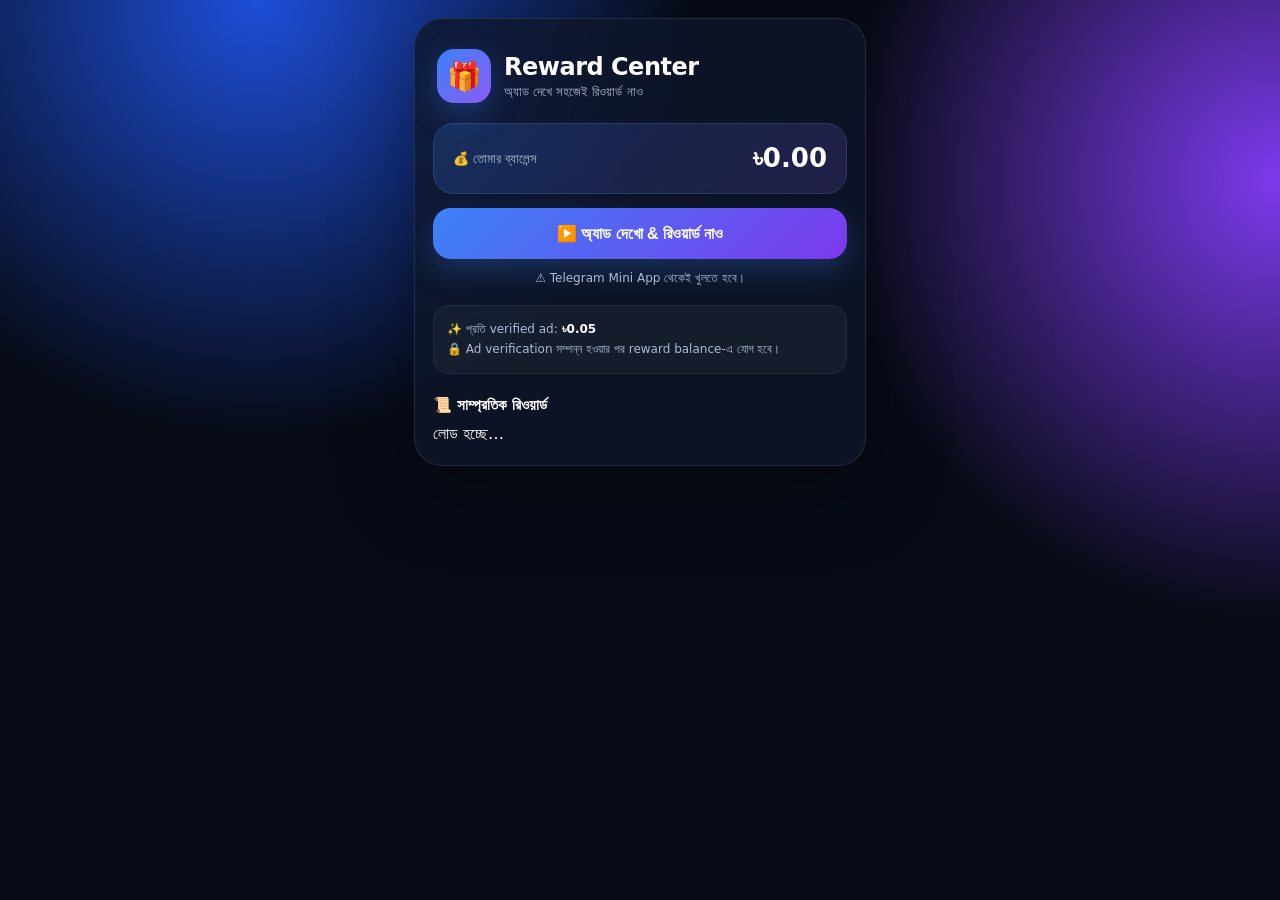
<file: miniapp/index.html>
<!doctype html><html lang="bn"><head><meta charset="utf-8"><meta name="viewport" content="width=device-width,initial-scale=1,maximum-scale=1,user-scalable=no"><title>Reward Center</title><link rel="stylesheet" href="style.css"><script src="https://telegram.org/js/telegram-web-app.js"></script><script src='//libtl.com/sdk.js' data-zone='11677828' data-sdk='show_11677828'></script></head><body><main class="wrap"><section class="card"><div class="hero"><div class="logo">🎁</div><div><h1>Reward Center</h1><p class="sub">অ্যাড দেখে সহজেই রিওয়ার্ড নাও</p></div></div><div class="balance"><span>💰 তোমার ব্যালেন্স</span><b>৳<i id="balance">0.00</i></b></div><button class="watch" id="watch">▶️ অ্যাড দেখো & রিওয়ার্ড নাও</button><p id="status">Rewarded ad চালু করতে উপরের বাটনে চাপ দাও</p><div class="info">✨ প্রতি verified ad: <strong>৳0.05</strong><br>🔒 Ad verification সম্পন্ন হওয়ার পর reward balance-এ যোগ হবে।</div><h3>📜 সাম্প্রতিক রিওয়ার্ড</h3><div id="history" class="history">লোড হচ্ছে…</div></section></main><script>const tg=window.Telegram?.WebApp;tg?.ready();tg?.expand();const $=id=>document.getElementById(id);let userId=null,nonce=null,initData='';async function init(){initData=tg?.initData||'';if(!initData){$('status').textContent='⚠️ Telegram Mini App থেকেই খুলতে হবে।';return}try{let r=await fetch('/api/session',{method:'POST',headers:{'Content-Type':'application/json'},body:JSON.stringify({initData})});let d=await r.json();if(!r.ok)throw Error(d.error||'verification');userId=d.user_id;nonce=d.nonce;await refresh()}catch(e){$('status').textContent='❌ Telegram verification ব্যর্থ হয়েছে।'}}async function refresh(){if(!userId)return;try{let r=await fetch('/api/me?user_id='+encodeURIComponent(userId));let d=await r.json();$('balance').textContent=Number(d.balance||0).toFixed(2);let h=await fetch('/api/history?user_id='+encodeURIComponent(userId));let x=await h.json();$('history').innerHTML=x.items?.length?x.items.map(a=>`<div><span>🎁 ${a.source}</span><b>+৳${Number(a.amount).toFixed(2)}</b></div>`).join(''):'<div class="empty">এখনো কোনো reward নেই।</div>'}catch(e){}}$('watch').onclick=async()=>{if(!userId||!nonce)return;$('watch').disabled=true;$('status').textContent='⏳ Ad খোলা হচ্ছে…';try{if(typeof window.show_11677828!=='function')throw Error('not-ready');await window.show_11677828({ymid:String(nonce)});$('status').textContent='✅ Ad শেষ। Server verification-এর জন্য অপেক্ষা করো…';setTimeout(refresh,5000);setTimeout(refresh,12000)}catch(e){$('status').textContent='❌ Ad complete হয়নি। Reward যোগ করা হয়নি।'}finally{setTimeout(()=>{$('watch').disabled=false},6000)}};init();</script></body></html>
</file>
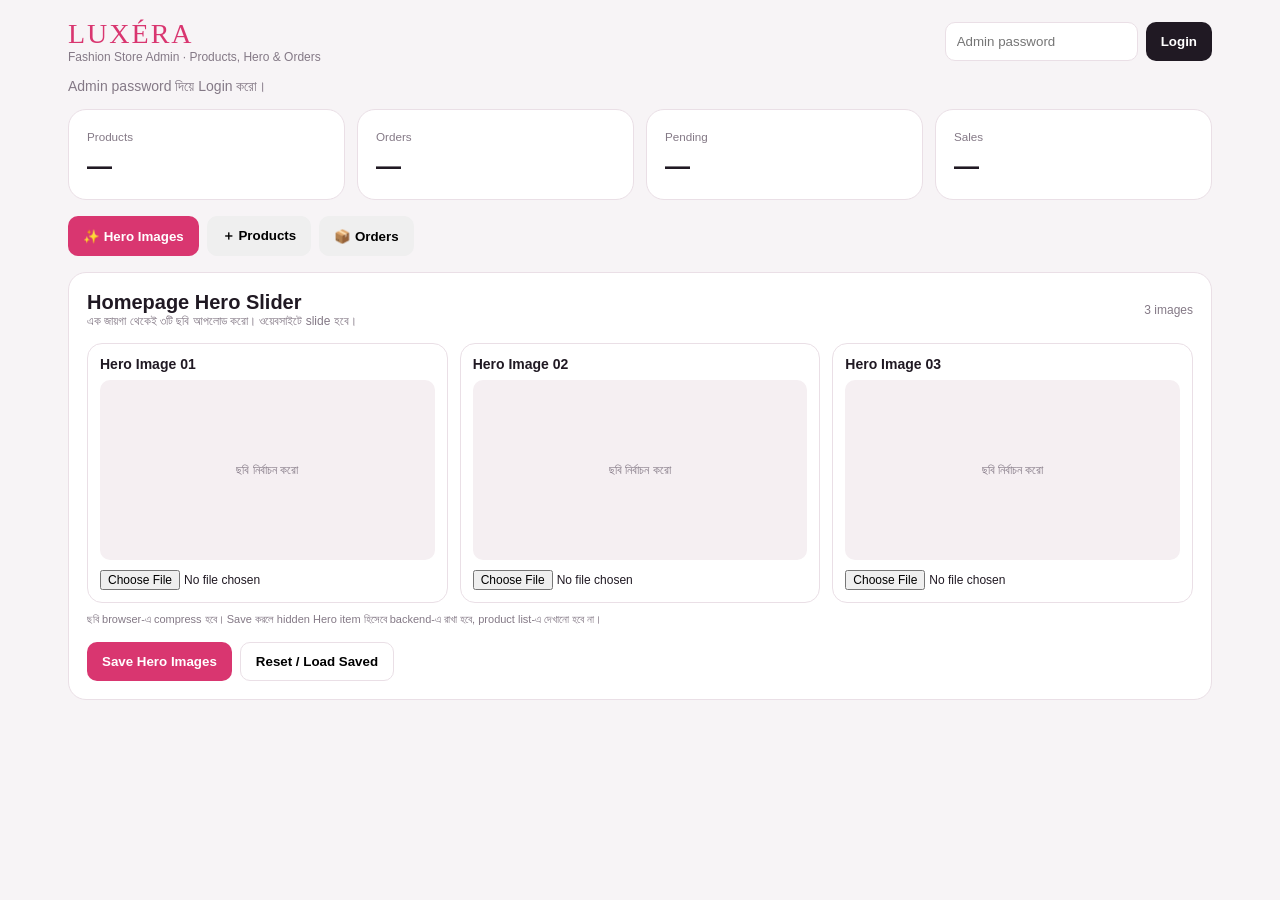
<file: fashion/admin.html>
<!doctype html><html lang="bn"><head><meta charset="utf-8"><meta name="viewport" content="width=device-width,initial-scale=1"><title>LUXÉRA Admin</title><style>:root{--bg:#f7f4f6;--card:#fff;--ink:#201923;--muted:#847986;--pink:#d93670;--line:#eadfe6;--gold:#b88b35}*{box-sizing:border-box}body{margin:0;background:var(--bg);color:var(--ink);font:14px Arial,sans-serif}.app{max-width:1180px;margin:auto;padding:18px}.top{display:flex;align-items:center;justify-content:space-between;gap:12px;flex-wrap:wrap}.brand{font:28px Georgia;color:var(--pink);letter-spacing:2px;margin:0}.sub{color:var(--muted);font-size:12px}.login{display:flex;gap:8px;max-width:360px}.input,select,textarea{width:100%;padding:11px;border:1px solid var(--line);border-radius:10px;background:#fff;color:var(--ink)}button{border:0;border-radius:10px;padding:11px 15px;cursor:pointer;font-weight:700}.btn{background:var(--ink);color:#fff}.primary{background:var(--pink);color:#fff}.light{background:#fff;border:1px solid var(--line)}.danger{color:#bd2e46;background:#fff0f3}.msg{margin:14px 0;color:var(--muted)}.stats{display:grid;grid-template-columns:repeat(4,1fr);gap:12px;margin:14px 0}.stat,.panel{background:var(--card);border:1px solid var(--line);border-radius:18px;padding:18px}.stat small{color:var(--muted)}.stat b{display:block;font-size:25px;margin-top:8px}.tabs{display:flex;gap:8px;flex-wrap:wrap;margin:16px 0}.tab.active{background:var(--pink);color:#fff}.section{display:none}.section.active{display:block}.head{display:flex;justify-content:space-between;align-items:center;gap:10px;flex-wrap:wrap;margin-bottom:15px}.head h2{margin:0;font-size:20px}.hero-grid{display:grid;grid-template-columns:repeat(3,1fr);gap:12px}.hero-slot{border:1px solid var(--line);border-radius:15px;padding:12px;background:#fff}.hero-slot h3{font-size:14px;margin:0 0 8px}.preview{height:180px;border-radius:10px;background:#f5eff2;display:grid;place-items:center;overflow:hidden;margin-bottom:10px;color:var(--muted);font-size:12px;text-align:center}.preview img{width:100%;height:100%;object-fit:cover}.hero-slot input[type=file]{width:100%;font-size:12px}.hint{font-size:11px;color:var(--muted);margin-top:8px;line-height:1.5}.row{display:flex;gap:8px;flex-wrap:wrap;margin-top:14px}.fields{display:grid;grid-template-columns:repeat(2,1fr);gap:12px}.full{grid-column:1/-1}.form{display:none;background:#fff7fa;border:1px solid #f1d4df;border-radius:15px;padding:15px;margin-top:15px}.form.show{display:block}.field label{display:block;font-size:12px;color:var(--muted);margin-bottom:5px}.gallery{display:grid;grid-template-columns:repeat(4,1fr);gap:8px;margin-top:10px}.gallery img{width:100%;height:110px;object-fit:cover;border-radius:9px}.table{overflow:auto}table{width:100%;border-collapse:collapse;min-width:720px}th,td{padding:11px;border-bottom:1px solid var(--line);text-align:left;font-size:12px}th{color:var(--muted)}.thumb{width:52px;height:60px;object-fit:cover;border-radius:8px}.actions{display:flex;gap:6px}.toast{position:fixed;right:15px;bottom:15px;background:var(--ink);color:#fff;padding:13px 16px;border-radius:12px;display:none}.toast.show{display:block}@media(max-width:700px){.app{padding:12px}.stats{grid-template-columns:1fr 1fr}.hero-grid{grid-template-columns:1fr}.fields{grid-template-columns:1fr}.full{grid-column:auto}.preview{height:220px}.gallery{grid-template-columns:repeat(2,1fr)}.login{width:100%;max-width:none}}
</style></head><body><main class="app"><header class="top"><div><h1 class="brand">LUXÉRA</h1><div class="sub">Fashion Store Admin · Products, Hero & Orders</div></div><div class="login"><input class="input" id="pw" type="password" placeholder="Admin password"><button class="btn" onclick="login()">Login</button></div></header><p class="msg" id="msg">Admin password দিয়ে Login করো।</p><section class="stats"><div class="stat"><small>Products</small><b id="pc">—</b></div><div class="stat"><small>Orders</small><b id="oc">—</b></div><div class="stat"><small>Pending</small><b id="pending">—</b></div><div class="stat"><small>Sales</small><b id="sales">—</b></div></section><nav class="tabs"><button class="tab active" onclick="tab('hero',this)">✨ Hero Images</button><button class="tab" onclick="tab('products',this)">＋ Products</button><button class="tab" onclick="tab('orders',this)">📦 Orders</button></nav><section id="hero" class="section active panel"><div class="head"><div><h2>Homepage Hero Slider</h2><div class="sub">এক জায়গা থেকেই ৩টি ছবি আপলোড করো। ওয়েবসাইটে slide হবে।</div></div><span class="sub">3 images</span></div><div class="hero-grid"><div class="hero-slot"><h3>Hero Image 01</h3><div class="preview" id="pv0">ছবি নির্বাচন করো</div><input type="file" accept="image/*" onchange="chooseHero(this,0)"></div><div class="hero-slot"><h3>Hero Image 02</h3><div class="preview" id="pv1">ছবি নির্বাচন করো</div><input type="file" accept="image/*" onchange="chooseHero(this,1)"></div><div class="hero-slot"><h3>Hero Image 03</h3><div class="preview" id="pv2">ছবি নির্বাচন করো</div><input type="file" accept="image/*" onchange="chooseHero(this,2)"></div></div><p class="hint">ছবি browser-এ compress হবে। Save করলে hidden Hero item হিসেবে backend-এ রাখা হবে, product list-এ দেখানো হবে না।</p><div class="row"><button class="primary" onclick="saveHero()">Save Hero Images</button><button class="light" onclick="loadHero()">Reset / Load Saved</button></div></section><section id="products" class="section panel"><div class="head"><h2>Products</h2><button class="primary" onclick="openForm()">＋ Add Product</button></div><div id="form" class="form"><h3 id="formTitle">Add Product</h3><div class="fields"><div class="field"><label>Name</label><input class="input" id="name"></div><div class="field"><label>Category</label><select id="category"><option>1 Piece</option><option>2 Piece</option><option>3 Piece</option><option>Abaya</option><option>Offer</option></select></div><div class="field"><label>Sale Price</label><input class="input" id="price" type="number"></div><div class="field"><label>Old Price</label><input class="input" id="old" type="number"></div><div class="field"><label>Stock</label><input class="input" id="stock" type="number"></div><div class="field"><label>Image URL (optional)</label><input class="input" id="image"></div><div class="field full"><label>📸 Gallery Upload</label><input class="input" id="files" type="file" accept="image/*" multiple onchange="pickFiles(this)"><div id="gallery" class="gallery"></div><div class="hint">সর্বোচ্চ ৬টি ছবি। প্রথম ছবিটি cover হবে।</div></div><div class="field full"><label>Description</label><textarea id="desc" rows="3"></textarea></div></div><div class="row"><button class="primary" onclick="saveProduct()">Save Product</button><button class="light" onclick="closeForm()">Cancel</button></div></div><div id="productsTable" class="table"></div></section><section id="orders" class="section panel"><div class="head"><h2>Orders</h2><button class="light" onclick="refresh()">Refresh</button></div><div id="ordersTable" class="table"></div></section></main><div id="toast" class="toast"></div><script>const API='https://telegram-monetag.onrender.com';const HERO='__LUXERA_HERO__';let pass='',products=[],orders=[],editing=null,gallery=[],hero=['','',''];const $=id=>document.getElementById(id),esc=s=>String(s??'').replace(/[&<>\'"]/g,m=>({'&':'&amp;','<':'&lt;','>':'&gt;',"'":'&#39;','"':'&quot;'}[m]));function headers(){return {'X-Admin-Password':pass,'Content-Type':'application/json'}}function note(x){$('msg').textContent=x}function toast(x){$('toast').textContent=x;$('toast').classList.add('show');setTimeout(()=>$('toast').classList.remove('show'),2200)}function tab(id,el){document.querySelectorAll('.section').forEach(x=>x.classList.remove('active'));$(id).classList.add('active');document.querySelectorAll('.tab').forEach(x=>x.classList.remove('active'));el.classList.add('active')}async function login(){pass=$('pw').value.trim();if(pass)refresh()}async function refresh(){try{let r=await fetch(API+'/api/fashion/admin/stats',{headers:headers()});if(!r.ok)return note('❌ Password ভুল বা backend unavailable');let s=await r.json();$('pc').textContent=s.products;$('oc').textContent=s.orders;$('pending').textContent=s.pending;$('sales').textContent='৳'+Number(s.sales).toLocaleString();let p=await fetch(API+'/api/fashion/admin/products',{headers:headers()});products=(await p.json()).items||[];let o=await fetch(API+'/api/fashion/admin/orders',{headers:headers()});orders=(await o.json()).items||[];loadHero();renderProducts();renderOrders();note('✅ Logged in');}catch(e){note('❌ Backend unavailable: '+e.message)}}function resizeImage(file){return new Promise((resolve,reject)=>{let fr=new FileReader();fr.onload=()=>{let im=new Image();im.onload=()=>{let max=1400,w=im.width,h=im.height;if(Math.max(w,h)>max){if(w>=h){h=Math.round(h*max/w);w=max}else{w=Math.round(w*max/h);h=max}}let c=document.createElement('canvas');c.width=w;c.height=h;c.getContext('2d').drawImage(im,0,0,w,h);resolve(c.toDataURL('image/jpeg',.8))};im.onerror=reject;im.src=fr.result};fr.onerror=reject;fr.readAsDataURL(file)})}async function chooseHero(input,i){let f=input.files[0];if(!f)return;note('⏳ Hero image preparing...');hero[i]=await resizeImage(f);renderHero();note('✅ Image ready — Save Hero Images চাপো')}function renderHero(){hero.forEach((src,i)=>{$('pv'+i).innerHTML=src?'<img src="'+esc(src)+'">':'ছবি নির্বাচন করো'})}function loadHero(){let p=products.find(x=>String(x.name).toUpperCase()===HERO);hero=(p?.gallery||[]).slice(0,3);while(hero.length<3)hero.push('');renderHero()}async function saveHero(){let imgs=hero.filter(Boolean).slice(0,3);if(imgs.length!==3)return note('❌ তিনটি Hero image দাও');let p=products.find(x=>String(x.name).toUpperCase()===HERO);let body={name:HERO,category:'Hero',price:1,old_price:0,stock:0,image:imgs[0],gallery:imgs,description:'Homepage hero slider'};note('⏳ Hero save হচ্ছে...');let url=p?API+'/api/fashion/admin/products/'+p.id:API+'/api/fashion/admin/products';let r=await fetch(url,{method:p?'PUT':'POST',headers:headers(),body:JSON.stringify(body)});if(!r.ok)return note('❌ Hero save failed');await refresh();toast('✅ Hero slider saved')}function openForm(p){editing=p?.id||null;gallery=(p?.gallery||[]).slice(0,6);$('form').classList.add('show');$('formTitle').textContent=editing?'Edit Product':'Add Product';$('name').value=p?.name||'';$('category').value=p?.category||'1 Piece';$('price').value=p?.price||'';$('old').value=p?.old_price||'';$('stock').value=p?.stock??10;$('image').value=p?.image||'';$('desc').value=p?.description||'';renderGallery()}function closeForm(){editing=null;gallery=[];$('form').classList.remove('show')}function renderGallery(){$('gallery').innerHTML=gallery.map((x,i)=>'<img src="'+esc(x)+'" title="Photo '+(i+1)+'">').join('')}async function pickFiles(input){let fs=[...input.files].slice(0,6-gallery.length);for(let f of fs){gallery.push(await resizeImage(f))}input.value='';renderGallery()}async function saveProduct(){let g=gallery.slice(0,6),url=$('image').value.trim();if(url&&!g.includes(url))g.unshift(url);g=g.slice(0,6);let b={name:$('name').value.trim(),category:$('category').value,price:Number($('price').value),old_price:Number($('old').value||0),stock:Number($('stock').value||0),image:url||g[0]||'',gallery:g,description:$('desc').value.trim()};if(!b.name||!b.price||!b.image)return note('❌ Name, Price এবং অন্তত ১টি ছবি দাও');let endpoint=editing?API+'/api/fashion/admin/products/'+editing:API+'/api/fashion/admin/products';let r=await fetch(endpoint,{method:editing?'PUT':'POST',headers:headers(),body:JSON.stringify(b)});if(!r.ok)return note('❌ Product save failed');closeForm();await refresh();toast('✅ Product saved')}function renderProducts(){let list=products.filter(p=>String(p.name).toUpperCase()!==HERO);$('productsTable').innerHTML='<table><tr><th>Cover</th><th>Product</th><th>Gallery</th><th>Price</th><th>Stock</th><th>Action</th></tr>'+list.map(p=>'<tr><td>'+(p.image?'<img class="thumb" src="'+esc(p.image)+'">':'—')+'</td><td><b>'+esc(p.name)+'</b><br>'+esc(p.category)+'</td><td>'+(p.gallery?.length||0)+' photos</td><td>৳'+Number(p.price).toLocaleString()+'</td><td>'+p.stock+'</td><td><div class="actions"><button class="btn" onclick="editProduct('+p.id+')">Edit</button><button class="danger" onclick="deleteProduct('+p.id+')">Delete</button></div></td></tr>').join('')+'</table>'}function editProduct(id){let p=products.find(x=>Number(x.id)===Number(id));if(p)openForm(p)}async function deleteProduct(id){if(!confirm('Delete করবেন?'))return;await fetch(API+'/api/fashion/admin/products/'+id,{method:'DELETE',headers:headers()});refresh()}function renderOrders(){$('ordersTable').innerHTML='<table><tr><th>Order</th><th>Customer</th><th>Items</th><th>Total</th><th>Status</th></tr>'+orders.map(o=>'<tr><td>#'+o.id+'</td><td>'+esc(o.customer)+'<br>'+esc(o.phone)+'<br>'+esc(o.address)+'</td><td>'+o.items.map(i=>esc(i.name)+' × '+i.qty).join('<br>')+'</td><td>৳'+Number(o.total).toLocaleString()+'</td><td><select onchange="status('+o.id+',this.value)">'+['Pending','Confirmed','Processing','Shipped','Delivered','Cancelled'].map(s=>'<option '+(s===o.status?'selected':'')+'>'+s+'</option>').join('')+'</select></td></tr>').join('')+'</table>'}async function status(id,s){await fetch(API+'/api/fashion/admin/orders/'+id,{method:'PUT',headers:headers(),body:JSON.stringify({status:s})});refresh()}$('pw').addEventListener('keydown',e=>{if(e.key==='Enter')login()});</script></body></html>
</file>
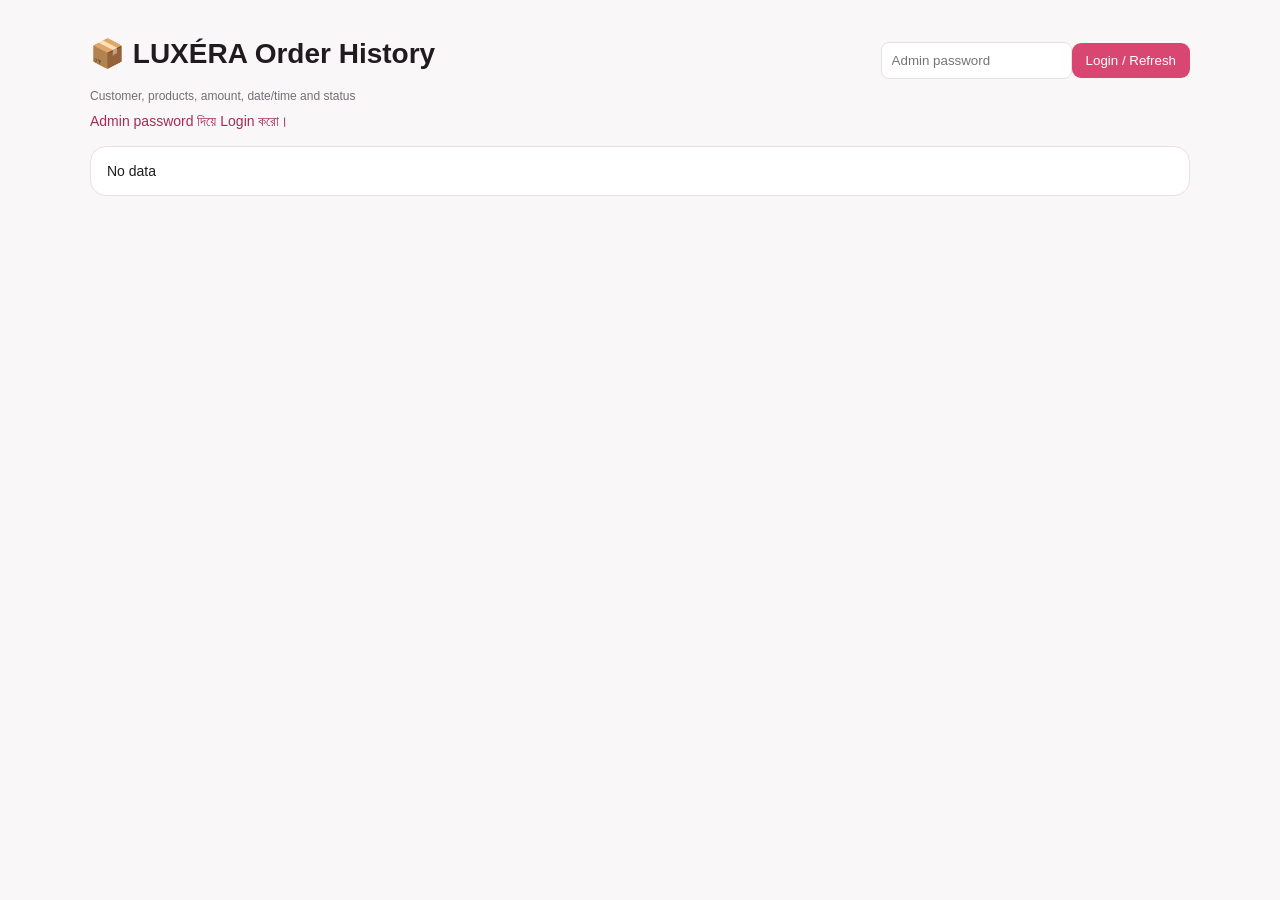
<file: fashion/order-history.html>
<!doctype html><html lang="bn"><head><meta charset="utf-8"><meta name="viewport" content="width=device-width,initial-scale=1"><title>LUXÉRA Order History</title><style>body{margin:0;background:#faf7f8;color:#211b20;font:14px Arial}.wrap{max-width:1100px;margin:auto;padding:18px}.top{display:flex;justify-content:space-between;gap:10px;align-items:center;flex-wrap:wrap}.panel{background:#fff;border:1px solid #eadfe4;border-radius:16px;padding:16px;margin-top:16px}.btn{border:0;border-radius:9px;padding:10px 14px;background:#18151a;color:#fff;cursor:pointer}.pink{background:#d94672}input,select{padding:10px;border:1px solid #eadfe4;border-radius:8px}.table{overflow:auto}table{width:100%;border-collapse:collapse;min-width:900px}th,td{padding:11px;border-bottom:1px solid #eee;text-align:left;vertical-align:top;font-size:12px}.muted{color:#766d74;font-size:12px}.cancel{background:#fff;color:#b42323;border:1px solid #efcaca}.status{font-weight:700}.msg{margin:10px 0;color:#a52b55}</style></head><body><main class="wrap"><header class="top"><div><h1>📦 LUXÉRA Order History</h1><div class="muted">Customer, products, amount, date/time and status</div></div><div><input id="pw" type="password" placeholder="Admin password"><button class="btn pink" onclick="load()">Login / Refresh</button></div></header><div id="msg" class="msg">Admin password দিয়ে Login করো।</div><section class="panel"><div id="table" class="table">No data</div></section></main><script>const API='https://telegram-monetag.onrender.com';let pass='';const $=id=>document.getElementById(id);const esc=s=>String(s??'').replace(/[&<>\'"]/g,m=>({'&':'&amp;','<':'&lt;','>':'&gt;',"'":'&#39;','"':'&quot;'}[m]));function dt(v){if(!v)return '—';return new Date(Number(v)*1000).toLocaleString('en-GB',{dateStyle:'medium',timeStyle:'short'})}async function load(){pass=$('pw').value.trim();if(!pass)return;$('msg').textContent='Loading...';let r=await fetch(API+'/api/fashion/admin/orders',{headers:{'X-Admin-Password':pass}});if(!r.ok){$('msg').textContent='❌ Password ভুল বা server unavailable';return}let d=await r.json();$('msg').textContent='✅ History loaded';$('table').innerHTML='<table><tr><th>Order</th><th>Customer</th><th>Products</th><th>Total</th><th>Ordered At</th><th>Updated At</th><th>Status / Action</th></tr>'+d.items.map(o=>'<tr><td>#'+o.id+'</td><td><b>'+esc(o.customer)+'</b><br>'+esc(o.phone)+'<br>'+esc(o.address)+'</td><td>'+o.items.map(i=>esc(i.name)+' × '+i.qty+'<br>৳'+Number(i.price).toLocaleString()+' × '+i.qty+' = ৳'+Number(i.line_total).toLocaleString()).join('<hr>')+'</td><td><b>৳'+Number(o.total).toLocaleString()+'</b></td><td>'+dt(o.created_at)+'</td><td>'+dt(o.updated_at)+'</td><td><span class="status">'+esc(o.status)+'</span><br><br><select id="s'+o.id+'"><option>Pending</option><option>Confirmed</option><option>Processing</option><option>Shipped</option><option>Delivered</option><option>Cancelled</option></select><br><br><button class="btn cancel" onclick="change('+o.id+')">Update / Cancel</button></td></tr>').join('')+'</table>'}async function change(id){let s=$('s'+id).value;if(!confirm('Order #'+id+' status '+s+' করবেন?'))return;let r=await fetch(API+'/api/fashion/admin/orders/'+id,{method:'PUT',headers:{'X-Admin-Password':pass,'Content-Type':'application/json'},body:JSON.stringify({status:s})});if(!r.ok){$('msg').textContent='❌ Update failed';return}load()}$('pw').addEventListener('keydown',e=>{if(e.key==='Enter')load()});</script></body></html>
</file>
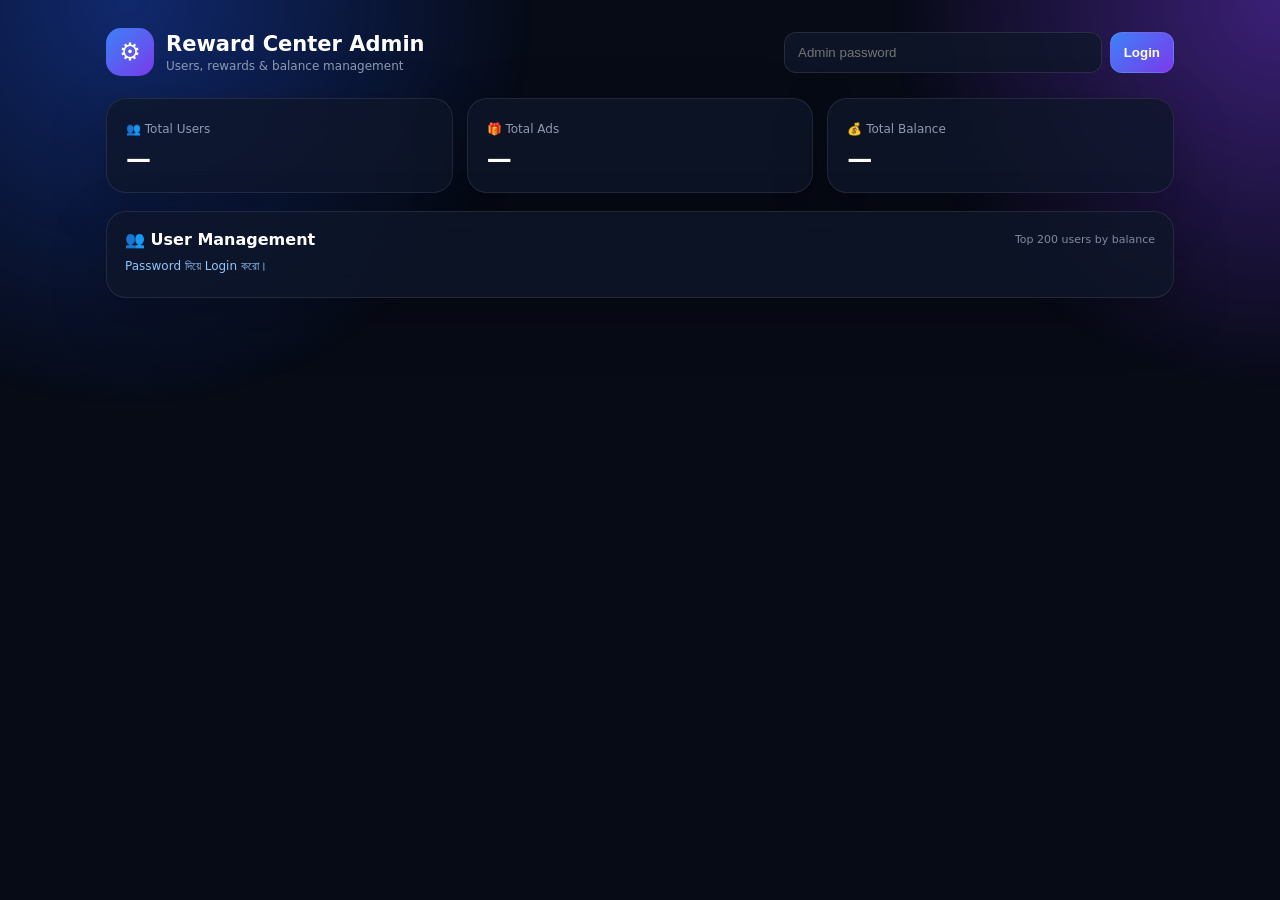
<file: miniapp/admin.html>
<!doctype html><html lang="bn"><head><meta charset="utf-8"><meta name="viewport" content="width=device-width,initial-scale=1"><title>Reward Center • Admin</title><style>*{box-sizing:border-box}body{margin:0;font-family:Inter,system-ui,-apple-system,"Segoe UI",sans-serif;background:#070b16;color:#fff;min-height:100vh}body:before{content:"";position:fixed;inset:0;background:radial-gradient(circle at 10% 0%,#1d4ed8,transparent 28%),radial-gradient(circle at 100% 0%,#7c3aed,transparent 25%);opacity:.45;pointer-events:none}.app{position:relative;max-width:1100px;margin:auto;padding:28px 16px}.top{display:flex;justify-content:space-between;align-items:center;gap:16px;margin-bottom:22px}.brand{display:flex;align-items:center;gap:12px}.brand-icon{width:48px;height:48px;display:grid;place-items:center;border-radius:15px;background:linear-gradient(135deg,#3b82f6,#7c3aed);font-size:24px}.brand h1{font-size:21px;margin:0}.brand p{margin:3px 0 0;color:#8f9bb2;font-size:12px}.login{display:flex;gap:8px;max-width:390px;width:100%}input,button{border:1px solid rgba(255,255,255,.1);border-radius:12px;padding:12px 13px;background:rgba(15,23,42,.8);color:#fff;outline:none}input{flex:1;min-width:0}button{cursor:pointer;font-weight:750;background:linear-gradient(135deg,#3b82f6,#7c3aed)}button:hover{filter:brightness(1.08)}.grid{display:grid;grid-template-columns:repeat(3,1fr);gap:14px;margin-bottom:18px}.stat,.panel{background:rgba(15,23,42,.78);border:1px solid rgba(255,255,255,.09);border-radius:20px;box-shadow:0 18px 55px rgba(0,0,0,.25);backdrop-filter:blur(14px)}.stat{padding:19px}.stat span{color:#8f9bb2;font-size:12px}.stat strong{display:block;font-size:25px;margin-top:7px}.panel{padding:18px}.panel-head{display:flex;justify-content:space-between;align-items:center;margin-bottom:10px}.panel h2{font-size:16px;margin:0}.hint{font-size:11px;color:#7f8ba1}.table-wrap{overflow:auto}table{width:100%;border-collapse:collapse;min-width:620px}th,td{text-align:left;padding:13px 10px;border-bottom:1px solid rgba(255,255,255,.07);font-size:12px}th{color:#7f8ba1;font-weight:600}td{color:#d7deea}.money{color:#86efac;font-weight:800}.actions{display:flex;gap:7px;align-items:center}.actions input{width:105px}.actions button{padding:9px 11px;font-size:11px}.msg{min-height:20px;color:#93c5fd;font-size:12px;margin-top:8px}@media(max-width:720px){.top{align-items:flex-start;flex-direction:column}.login{max-width:none}.grid{grid-template-columns:1fr}.stat{padding:15px}.app{padding:20px 12px}.panel{padding:12px}}</style></head><body><main class="app"><header class="top"><div class="brand"><div class="brand-icon">⚙️</div><div><h1>Reward Center Admin</h1><p>Users, rewards & balance management</p></div></div><div class="login"><input id="pw" type="password" placeholder="Admin password"><button onclick="load()">Login</button></div></header><section class="grid"><div class="stat"><span>👥 Total Users</span><strong id="usersCount">—</strong></div><div class="stat"><span>🎁 Total Ads</span><strong id="adsCount">—</strong></div><div class="stat"><span>💰 Total Balance</span><strong id="balanceTotal">—</strong></div></section><section class="panel"><div class="panel-head"><h2>👥 User Management</h2><span class="hint">Top 200 users by balance</span></div><div id="msg" class="msg">Password দিয়ে Login করো।</div><div class="table-wrap" id="users"></div></section></main><script>let password='';const esc=s=>String(s??'').replace(/[&<>'"]/g,m=>({'&':'&amp;','<':'&lt;','>':'&gt;',"'":'&#39;','"':'&quot;'}[m]));const headers=()=>({'X-Admin-Password':password,'Content-Type':'application/json'});async function load(){password=document.getElementById('pw').value;if(!password)return;document.getElementById('msg').textContent='লোড হচ্ছে…';let s=await fetch('/api/admin/stats',{headers:headers()});if(!s.ok){document.getElementById('msg').textContent='❌ Password ভুল অথবা access denied';return}let d=await s.json();document.getElementById('usersCount').textContent=d.users;document.getElementById('adsCount').textContent=d.ads;document.getElementById('balanceTotal').textContent='৳'+Number(d.balance).toFixed(2);let r=await fetch('/api/admin/users',{headers:headers()}),u=await r.json();document.getElementById('users').innerHTML='<table><thead><tr><th>Telegram ID</th><th>User</th><th>Name</th><th>Balance</th><th>Quick Adjust</th></tr></thead><tbody>'+u.items.map(x=>`<tr><td>${esc(x.telegram_id)}</td><td>${x.username?'@'+esc(x.username):'—'}</td><td>${esc(x.first_name)||'—'}</td><td class="money">৳${Number(x.balance).toFixed(2)}</td><td><div class="actions"><input id="a-${esc(x.telegram_id)}" type="number" step="0.01" placeholder="± amount"><button onclick="adjust('${esc(x.telegram_id)}')">Update</button></div></td></tr>`).join('')+'</tbody></table>';document.getElementById('msg').textContent='✅ Dashboard ready';}async function adjust(id){let el=document.getElementById('a-'+id),amount=Number(el.value);if(!amount)return;let r=await fetch('/api/admin/balance',{method:'POST',headers:headers(),body:JSON.stringify({user_id:id,amount})});if(r.ok){el.value='';document.getElementById('msg').textContent='✅ Balance updated';load()}else document.getElementById('msg').textContent='❌ Update failed'}document.getElementById('pw').addEventListener('keydown',e=>{if(e.key==='Enter')load()});</script></body></html>
</file>
<file: miniapp/style.css>
*{box-sizing:border-box}:root{color-scheme:dark}body{margin:0;font-family:Inter,system-ui,-apple-system,BlinkMacSystemFont,"Segoe UI",sans-serif;background:radial-gradient(circle at 20% 0%,#1d4ed8 0,transparent 32%),radial-gradient(circle at 100% 20%,#7c3aed 0,transparent 30%),#070b16;color:#fff;min-height:100vh}.wrap{max-width:480px;margin:auto;padding:18px 14px 28px}.card{background:rgba(15,23,42,.78);backdrop-filter:blur(18px);border:1px solid rgba(255,255,255,.1);border-radius:28px;padding:22px 18px;box-shadow:0 24px 80px rgba(0,0,0,.35)}.hero{text-align:left;padding:8px 4px 20px;display:flex;align-items:center;gap:13px}.logo{width:54px;height:54px;display:grid;place-items:center;border-radius:17px;background:linear-gradient(135deg,#3b82f6,#8b5cf6);font-size:28px;box-shadow:0 10px 30px rgba(59,130,246,.3)}h1{margin:0;font-size:24px;letter-spacing:-.5px}.sub{margin:3px 0 0;color:#aab6cf;font-size:13px}.balance{padding:19px;border-radius:21px;background:linear-gradient(135deg,rgba(59,130,246,.2),rgba(139,92,246,.16));border:1px solid rgba(147,197,253,.14);display:flex;justify-content:space-between;align-items:center;margin-bottom:14px}.balance span{color:#aebbd2;font-size:13px}.balance b{font-size:26px}.balance i{font-style:normal}.balance small{font-size:14px;color:#93c5fd;margin-left:2px}.watch{width:100%;border:0;border-radius:18px;padding:16px;font-size:16px;font-weight:800;background:linear-gradient(135deg,#3b82f6,#7c3aed);color:#fff;box-shadow:0 12px 28px rgba(59,130,246,.25);transition:.2s}.watch:active{transform:scale(.98)}.watch:disabled{opacity:.55;box-shadow:none}#status{min-height:22px;font-size:12px;color:#aebbd2;margin:12px 2px;text-align:center}.info{font-size:12px;line-height:1.7;color:#aebbd2;padding:13px;border-radius:16px;background:rgba(255,255,255,.04);border:1px solid rgba(255,255,255,.06);margin:12px 0 22px}.info strong{color:#fff}h3{font-size:15px;margin:0 0 10px}.history{text-align:left}.history div{display:flex;justify-content:space-between;align-items:center;padding:13px 2px;border-bottom:1px solid rgba(255,255,255,.07);font-size:13px;color:#c8d2e5}.history b{font-weight:750;color:#86efac}.empty{padding:18px;text-align:center;color:#77839a;background:rgba(255,255,255,.03);border-radius:14px;font-size:13px}
</file>
